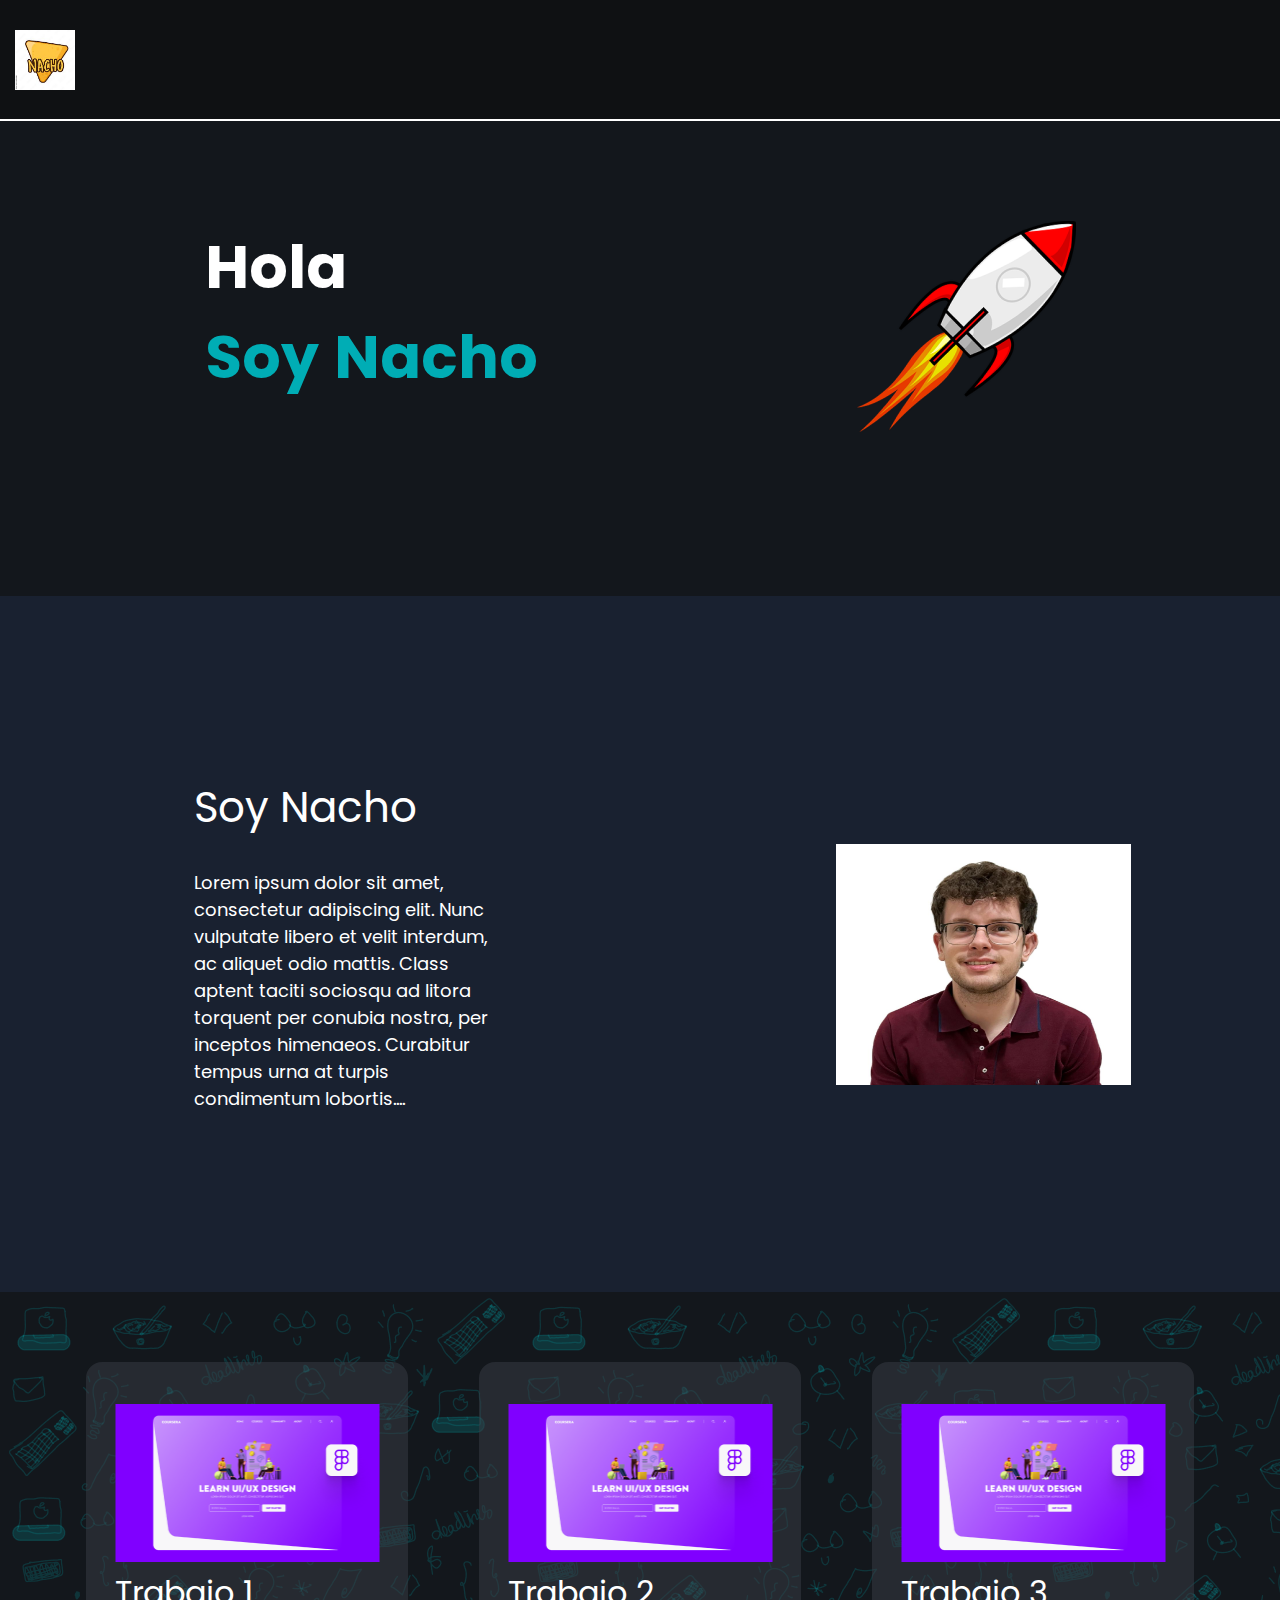
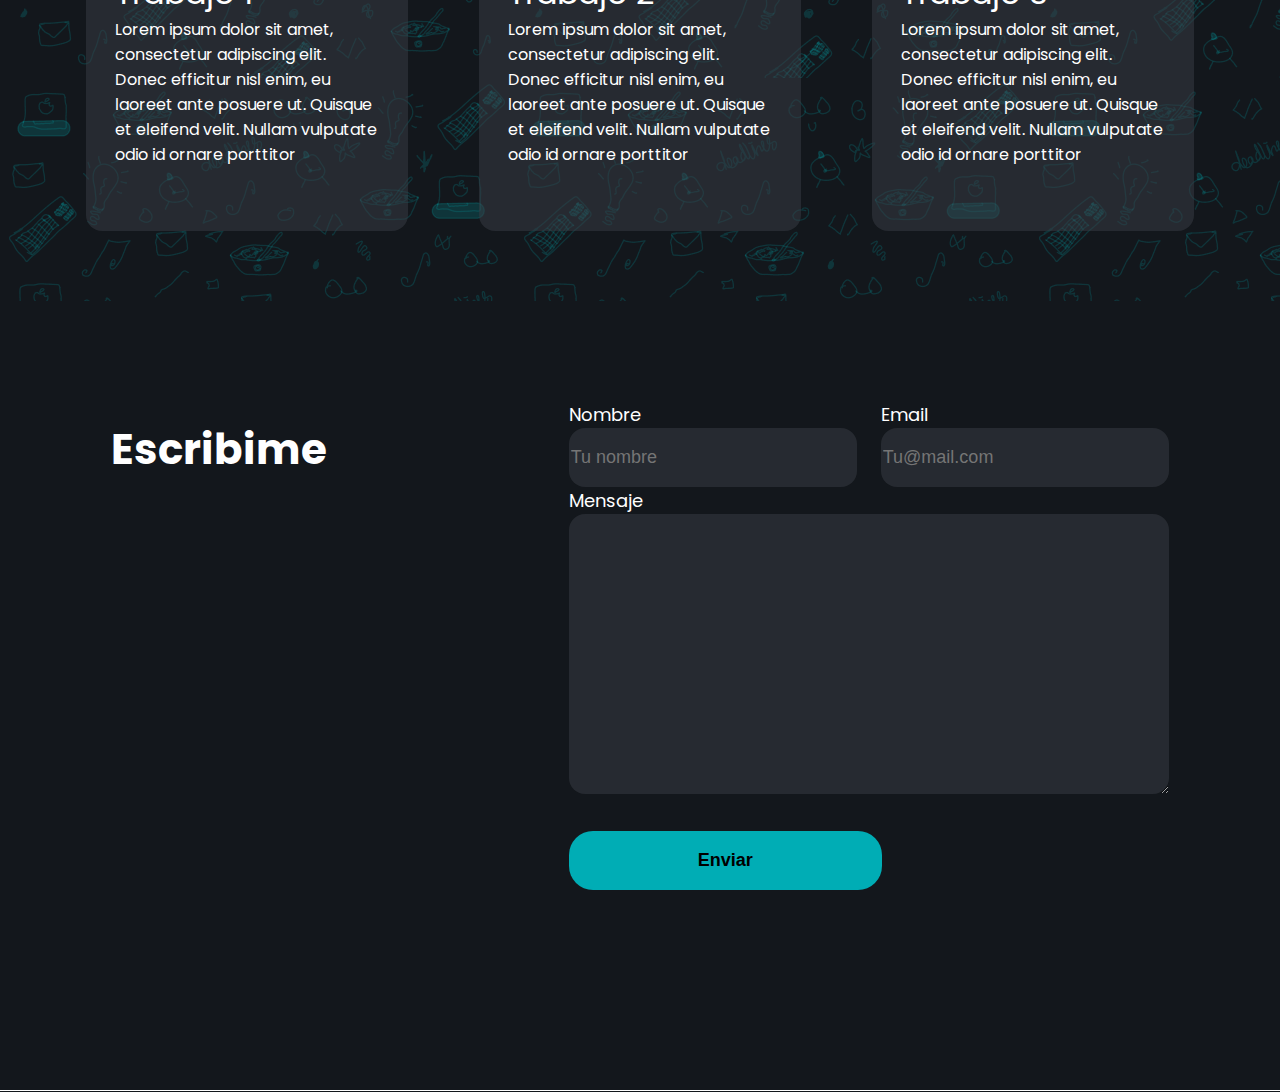
<file: index.html>
<!DOCTYPE html>
<html lang="en">
  <head>
    <meta charset="UTF-8" />
    <meta name="viewport" content="width=device-width, initial-scale=1.0" />
    <title>Document</title>
    <!-- Poppins font -->
    <link rel="preconnect" href="https://fonts.googleapis.com" />
    <link rel="preconnect" href="https://fonts.gstatic.com" crossorigin />
    <link
      href="https://fonts.googleapis.com/css2?family=Poppins:ital,wght@0,100;0,200;0,300;0,400;0,500;0,600;0,700;0,800;0,900;1,100;1,200;1,300;1,400;1,500;1,600;1,700;1,800;1,900&display=swap"
      rel="stylesheet" />

    <!-- index -->
    <script defer src="./pages/index.js"></script>
    <link rel="stylesheet" href="./pages/index.css" />

    <!-- header container -->
    <script src="./components/header.js"></script>
    <link rel="stylesheet" href="./components/header.css" />

    <!-- cards container -->
    <script src="/components/cards.js"></script>
    <link rel="stylesheet" href="/components/cards.css" />

    <!-- home container -->
    <script src="/components/home.js"></script>
    <link rel="stylesheet" href="/components/home.css" />

    <!-- contact container -->
    <script src="/components/form.js"></script>
    <link rel="stylesheet" href="/components/form.css" />

    <!-- footer container -->
    <script src="./components/footer.js"></script>
    <link rel="stylesheet" href="./components/footer.css" />
  </head>
  <body>
    <header class="header-container"></header>
    <div class="home-container"></div>
    <div class="cards-container"></div>
    <div class="contact-container"></div>
    <footer class="footer-container"></footer>
  </body>
</html>
</file>
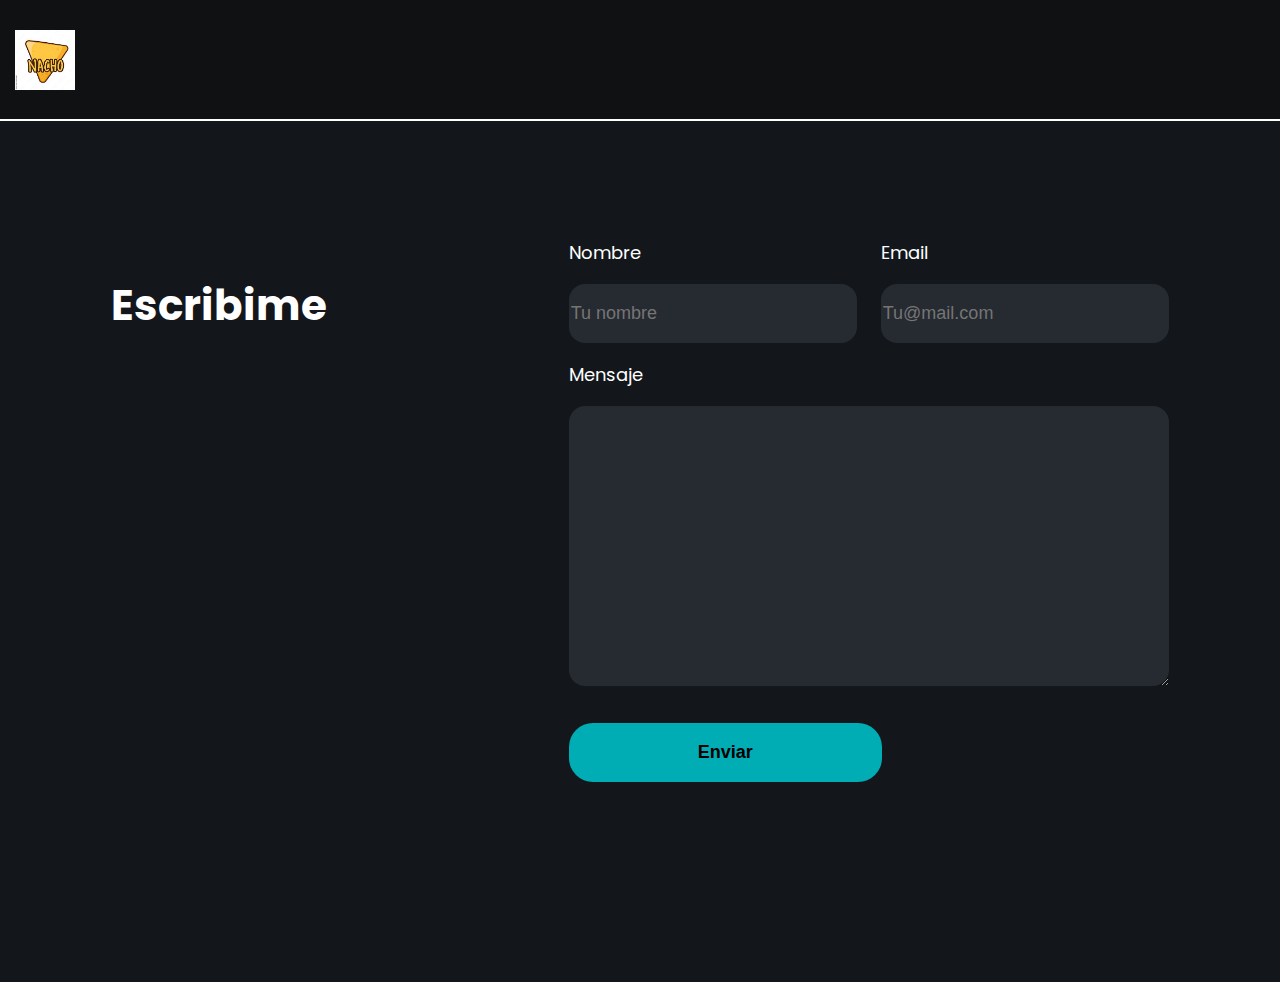
<file: contacto.html>
<!DOCTYPE html>
<html lang="en">
  <head>
    <meta charset="UTF-8" />
    <meta name="viewport" content="width=device-width, initial-scale=1.0" />
    <title>Document</title>

    <!-- Poppins font -->
    <link rel="preconnect" href="https://fonts.googleapis.com" />
    <link rel="preconnect" href="https://fonts.gstatic.com" crossorigin />
    <link
      href="https://fonts.googleapis.com/css2?family=Poppins:ital,wght@0,100;0,200;0,300;0,400;0,500;0,600;0,700;0,800;0,900;1,100;1,200;1,300;1,400;1,500;1,600;1,700;1,800;1,900&display=swap"
      rel="stylesheet" />

    <!-- contacto container -->
    <script defer src="/pages/contacto.js"></script>
    <link rel="stylesheet" href="/pages/contacto.css" />
    
    <!-- header container -->
    <script src="/components/header.js"></script>
    <link rel="stylesheet" href="/components/header.css" />

    <!-- footer container -->
    <script src="/components/footer.js"></script>
    <link rel="stylesheet" href="/components/footer.css" />

  </head>
  <body>
    <header class="contact-header"></header>
    <form action="" class="contact-form">
        <h2 class="write-me">Escribime</h2>
        <div class="inputs-and-texts">
          <div class="text-inputs">
        <div class="form-name-container">
          <p class="form-name-text">Nombre</p>
          <input type="text" placeholder="Tu nombre" class="form-name-input">
        </div>
        <div class="form-email-container">
          <p class="form-email-text">Email</p>
          <input type="text" placeholder="Tu@mail.com" class="form-email-input">
        </div>
          </div>
        <div class="form-message-container">
          <p class="form-message-text">Mensaje</p>
          <textarea class="form-message-textarea" cols="30" rows="10"></textarea>
        </div>
        <button class="form-button">Enviar</button>
        </div>
      </form>
    <footer class="contact-footer"></footer>
  </body>
</html>
</file>
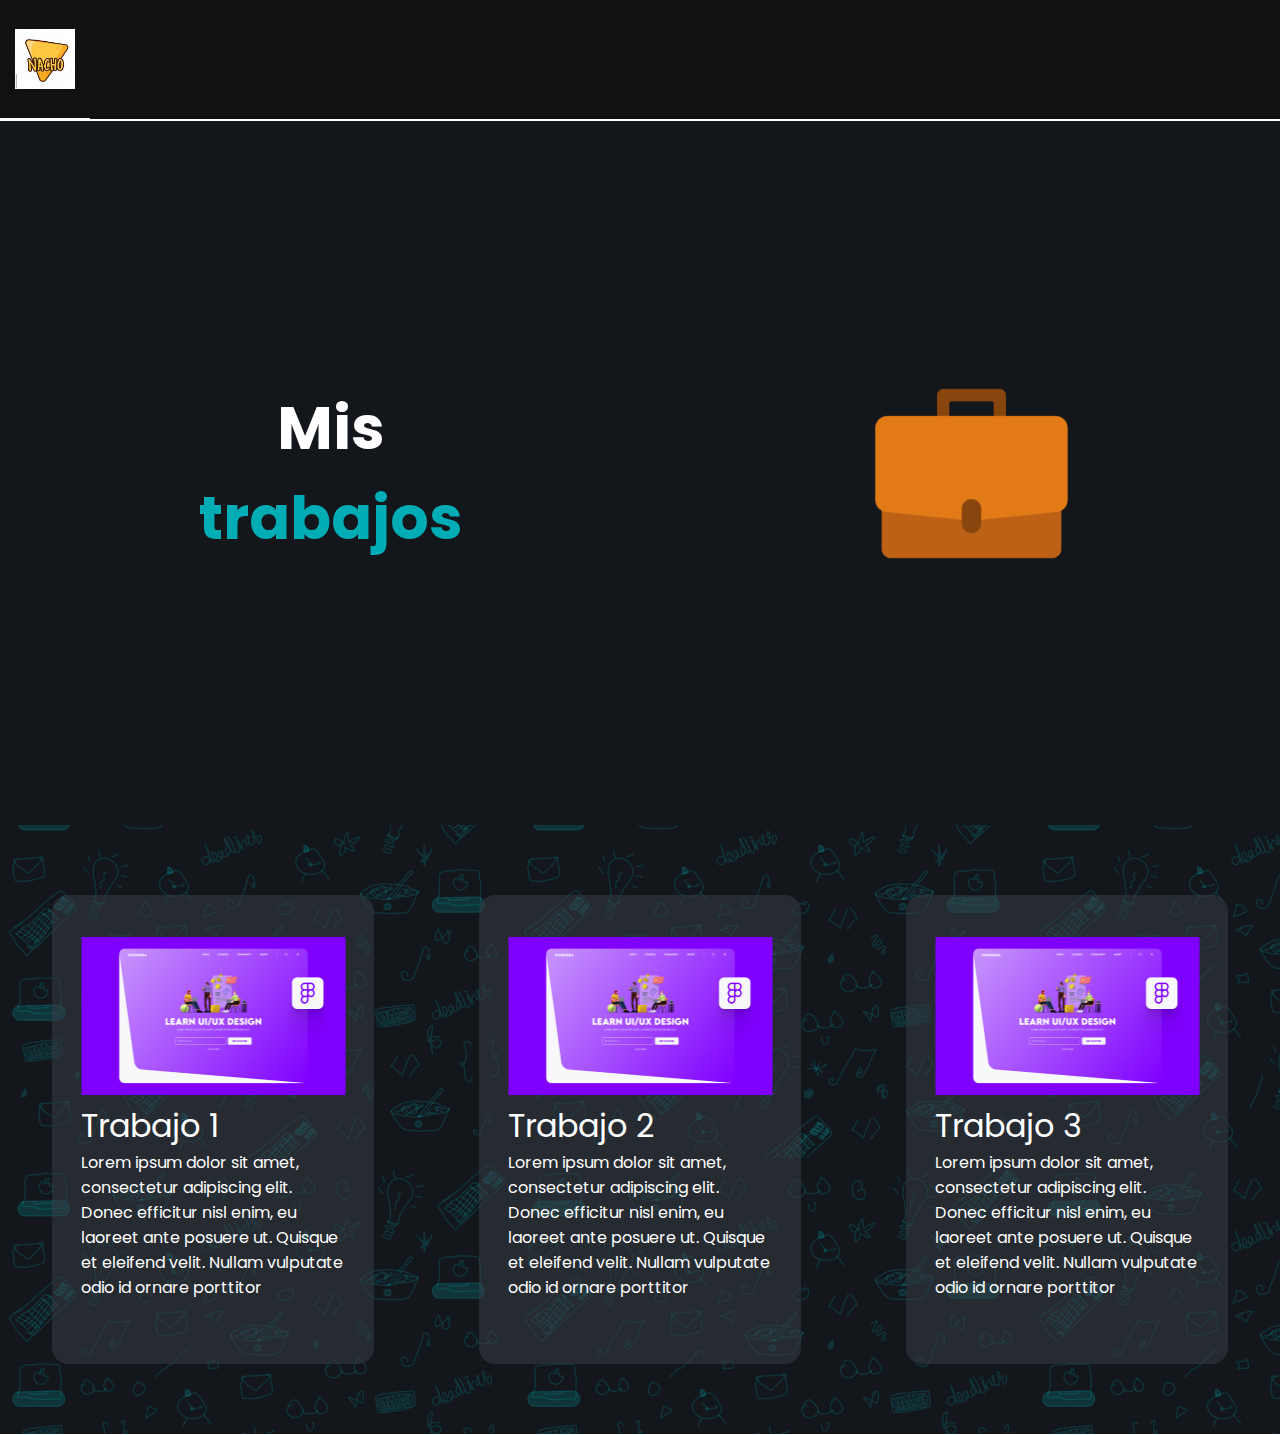
<file: portfolio.html>
<!DOCTYPE html>
<html lang="en">
  <head>
    <link rel="preconnect" href="https://fonts.googleapis.com" />
    <link rel="preconnect" href="https://fonts.gstatic.com" crossorigin />
    <link
      href="https://fonts.googleapis.com/css2?family=Poppins:ital,wght@0,100;0,200;0,300;0,400;0,500;0,600;0,700;0,800;0,900;1,100;1,200;1,300;1,400;1,500;1,600;1,700;1,800;1,900&display=swap"
      rel="stylesheet" />
    <meta charset="UTF-8" />
    <meta name="viewport" content="width=device-width, initial-scale=1.0" />
    <title>Document</title>

    <script defer src="/pages/portfolio.js"></script>
    <link rel="stylesheet" href="/pages/portfolio.css" />

    <!-- header container -->
    <script src="/components/header.js"></script>
    <link rel="stylesheet" href="/components/header.css" />

    <!-- footer container -->
    <script src="/components/footer.js"></script>
    <link rel="stylesheet" href="/components/footer.css" />

  </head>
  <body>
    <header class="header"></header>
    <section class="intro-container">
      <div class="title-intro-container">
        <p class="service-white-p">Mis</p>
        <p class="service-lightblue-p">trabajos</p>
      </div>
      <img src="/Assets/PortfolioImage.png" class="service-image" alt="" />
    </section>
    <div class="cards">
      <section class="container">
        <div class="card">
          <img class="card-image" src="/Assets/CardImage.png" />
          <p class="card-title">Trabajo 1</p>
          <p class="card-description">
            Lorem ipsum dolor sit amet, consectetur adipiscing elit. Donec
            efficitur nisl enim, eu laoreet ante posuere ut. Quisque et eleifend
            velit. Nullam vulputate odio id ornare porttitor
          </p>
        </div>
      </section>
      <section class="container">
        <div class="card">
          <img class="card-image" src="/Assets/CardImage.png" />
          <p class="card-title">Trabajo 2</p>
          <p class="card-description">
            Lorem ipsum dolor sit amet, consectetur adipiscing elit. Donec
            efficitur nisl enim, eu laoreet ante posuere ut. Quisque et eleifend
            velit. Nullam vulputate odio id ornare porttitor
          </p>
        </div>
      </section>
      <section class="container">
        <div class="card">
          <img class="card-image" src="/Assets/CardImage.png" />
          <p class="card-title">Trabajo 3</p>
          <p class="card-description">
            Lorem ipsum dolor sit amet, consectetur adipiscing elit. Donec
            efficitur nisl enim, eu laoreet ante posuere ut. Quisque et eleifend
            velit. Nullam vulputate odio id ornare porttitor
          </p>
        </div>
      </section>
    </div>
    <footer class="footer"></footer>
  </body>
</html>
</file>
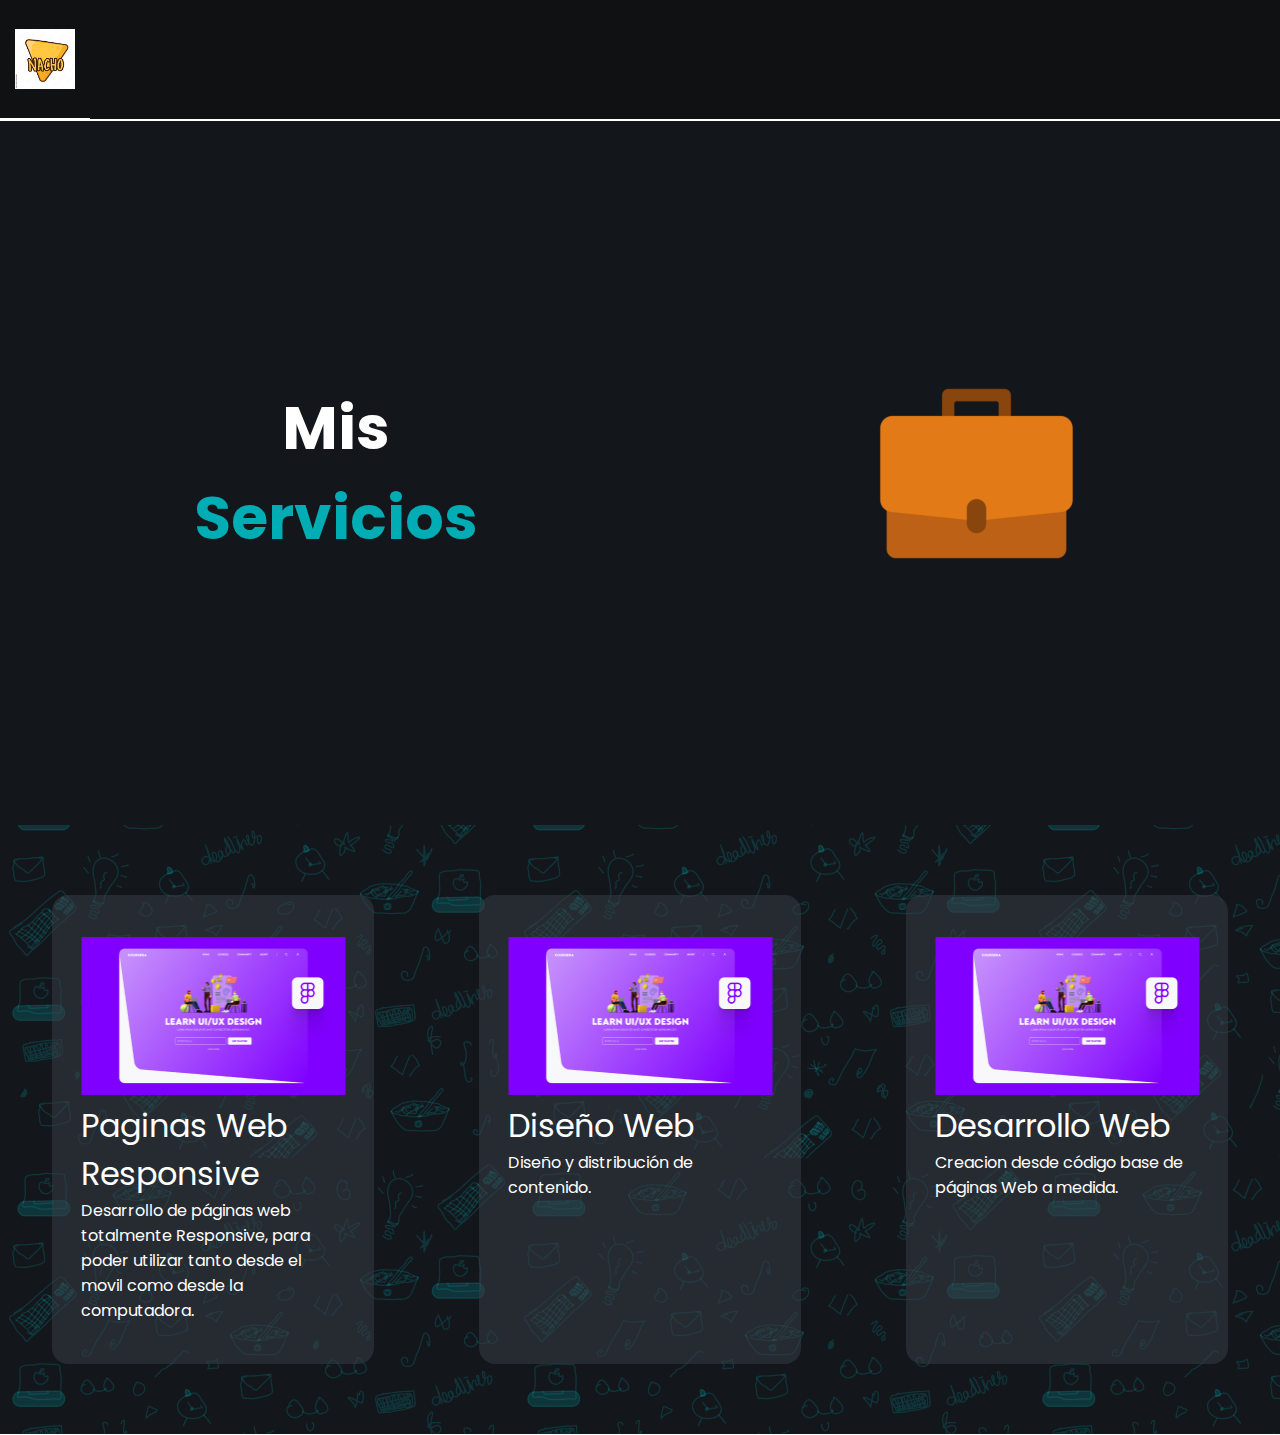
<file: servicios.html>
<!DOCTYPE html>
<html lang="en">
  <head>
    <link rel="preconnect" href="https://fonts.googleapis.com" />
    <link rel="preconnect" href="https://fonts.gstatic.com" crossorigin />
    <link
      href="https://fonts.googleapis.com/css2?family=Poppins:ital,wght@0,100;0,200;0,300;0,400;0,500;0,600;0,700;0,800;0,900;1,100;1,200;1,300;1,400;1,500;1,600;1,700;1,800;1,900&display=swap"
      rel="stylesheet" />
    <meta charset="UTF-8" />
    <meta name="viewport" content="width=device-width, initial-scale=1.0" />
    <title>Document</title>
    
    <script defer src="/pages/portfolio.js"></script>
    <link rel="stylesheet" href="/pages/portfolio.css" />

    <!-- header container -->
    <script src="/components/header.js"></script>
    <link rel="stylesheet" href="/components/header.css" />

    <!-- footer container -->
    <script src="/components/footer.js"></script>
    <link rel="stylesheet" href="/components/footer.css" />

  </head>
  <body>
    <header class="header"></header>
    <section class="intro-container">
      <div class="title-intro-container">
        <p class="service-white-p">Mis</p>
        <p class="service-lightblue-p">Servicios</p>
      </div>
      <img src="/Assets/PortfolioImage.png" class="service-image" alt="" />
    </section>
    <div class="cards">
      <section class="container">
        <div class="card">
          <img class="card-image" src="/Assets/CardImage.png" />
          <p class="card-title">Paginas Web Responsive</p>
          <p class="card-description">
            Desarrollo de páginas web totalmente Responsive, para poder utilizar tanto desde el movil como desde la computadora.
          </p>
        </div>
      </section>
      <section class="container">
        <div class="card">
          <img class="card-image" src="/Assets/CardImage.png" />
          <p class="card-title">Diseño Web</p>
          <p class="card-description">
            Diseño y distribución de contenido.
          </p>
        </div>
      </section>
      <section class="container">
        <div class="card">
          <img class="card-image" src="/Assets/CardImage.png" />
          <p class="card-title">Desarrollo Web</p>
          <p class="card-description">
            Creacion desde código base de páginas Web a medida.
          </p>
        </div>
      </section>
    </div>
    <footer class="footer"></footer>
  </body>
</html>
</file>
<file: pages/index.css>
body{
    font-family: "Poppins", sans-serif;
}
</file>
<file: components/header.css>
* {
  box-sizing: border-box;
}

body {
  margin: 0;
}

.header{
  display: flex;
  background-color: #0f1113;
  align-items: center;
  justify-content: space-between;
  width: 100vw;
  height: 121px;
  border-bottom: 2px white solid;
}

.header__burguer {
  height: 40px;
  width: 40px;
  margin: 15px;
}

@media (min-width: 960px) {
  .header__burguer {
    display: none;
  }

  .header{
    width: 100%;
  }
}

.burger-menu {
  position: absolute;
  left: 0;
  right: 0;
  top: 0;
  bottom: 0;
  z-index: 1;
  display: flex;
  flex-direction: column;
  justify-content: center;
  align-items: center;
  background-color: #13171c;
  gap: 45px;
  display: none;
}

.burger__link {
  font-family: "Poppins";
  font-size: 42px;
  font-weight: 500;
  text-decoration: none;
  color: white;
}

.burger-x {
  height: 40px;
  width: 40px;
  position: absolute;
  top: 40px;
  right: 15px;
  z-index: 2;
}

.template__links {
  display: none;
}

.header-with-no-links{
  display: flex;
  align-items: center;
  justify-content: space-between;
  width: 100vw;
}

@media (min-width: 960px) {
  .template__links {
    display: flex;
    margin: 10px;
    gap: 20px;
    align-items: center;
    font-size: 24px;
  }
  }


.template__portfolio, .template__service, .template__contact {
  text-decoration: none;
  color: white;
  font-size: 30px;
}

.img-container {
  display: flex;
  align-items: center;
}

.template__logo {
  width: 60px;
  height: 60px;
  margin: 0 15px;
}
</file>
<file: components/cards.css>
.cards{
    margin: 0;
    background-color: #13171c;
    background-image: url("/Assets/doodleitemsbackground.png");
    font-family: "Poppins", sans-serif;
    padding-top: 50px;
    padding-bottom: 10px;
}

.container{
    display: flex;
    flex-direction: column;
    background-color: rgba(57, 62, 70, 0.50);
    border-radius: 16px;
    color: white;
    height: 469px;
    width: 322px;
    padding: 42px 29px;
    margin: 20px auto;
    font-size: 16px;
}

@media (min-width: 960px){
    .card-image{
        width: 265px;
        height: 158px;
    }
    .cards{
        display: flex;
        padding: 50px;
    }
}

.card-title{
    font-size: 32px;
}

p{
    margin: 0;
}
</file>
<file: components/home.css>
* {
    box-sizing: border-box;
  }
  
  body {
    font-family: "Poppins", sans-serif;
  }
  
  p {
    margin: 0px;
  }
  
  .introduction-container {
    background-color: #13171c;
    display: flex;
    flex-direction: column;
    align-items: center;
    font-size: 60px;
    font-weight: 700;
    text-align: center;
    padding: 70px 45px 164px 45px;
  }
  
  @media (min-width: 960px) {
    .introduction-container {
      display: flex;
      flex-direction: row;
      justify-content: space-around;
    }
  
    .introduction-text {
      text-align: left;
      margin: 0;
    }
  
    .introduction-text-iam-name {
      display: flex;
      flex-direction: row;
      gap: 15px;
    }
  }
  
  .introduction-text-hello {
    color: white;
  }
  
  .introduction-text-name,
  .introduction-text-iam {
    color: #00adb5;
  }
  
  .introduction-image {
    width: 219px;
    height: 211px;
    margin-top: 30px;
  }
  
  .presentation-container {
    background-color: #192130;
    padding-top: 50px;
    color: white;
    display: flex;
    flex-direction: column;
    padding-bottom: 112px;
    align-items: center;
  }
  
  @media (min-width: 960px) {
    .presentation-container {
      display: flex;
      flex-direction: row;
      justify-content: space-around;
      padding-top: 180px;
      padding-bottom: 180px;
      align-items: center;
    }
  
    .presentation-text{
      width: 389px ;
    }
  }
  
  .presentation-text{
      display: flex;
      flex-direction: column ;
      padding-left: 45px;
      padding-right: 45px;
  }
  
  .presentation-image{
      height: 241px;
      width: 295px;
      margin-top: 40px;
  }
  
  
  .presentation-text-iam {
    font-size: 42px;
    margin-bottom: 30px;
  }
</file>
<file: components/form.css>
* {
    box-sizing: border-box;
  }
  
  body {
    margin: 0;
    font-family: "Poppins", sans-serif;
    font-size: 18px;
  }
  .write-me {
    background-color: #13171c;
    color: white;
    padding-top: 66px;
    padding-bottom: 39px;
    margin: 0;
    font-size: 42px;
  }
  .contact-form {
    background-color: #13171c;
    color: white;
    margin: 0;
    display: flex;
    flex-direction: column;
    align-items: center;
    gap: 20px;
    font-size: 18px;
    padding-bottom: 100px;
  }
  
  .form-name-input,
  .form-email-input {
    width: 313px;
    height: 59px;
    background-color: #393e4680;
    border-radius: 16px;
    color: white;
    font-size: 18px;
    border: none;
  }
  
  .form-message-textarea {
    width: 313px;
    height: 280px;
    border-radius: 16px;
    background-color: #393e4680;
    color: white;
    font-size: 18px;
    border: none;
    margin-bottom: 30px;
  }
  
  @media (min-width: 960px) {
    .contact-form {
      display: flex;
      flex-direction: row;
      justify-content: space-around;
    }
  
    .write-me{
      margin-bottom: 420px;
    }
  
    .form-message-textarea {
      width: 600px;
    }
  
    .text-inputs {
      display: flex;
      gap: 24px;
      margin-top: 100px;
    }
    .form-name-input,
    .form-email-input {
      width: 288px;
    }
  
    .form-button{
      margin-bottom: 100px;
    }
  }
  
  .form-button {
    height: 59px;
    width: 313px;
    border-radius: 24px;
    background-color: #00adb5;
    font-weight: 700;
    font-size: 18px;
    border: none;
  }
</file>
<file: components/footer.css>
* {
    box-sizing: border-box;
  }
  
  .footer-container {
    margin: 0 auto;
    background-color: #0f1113;
    color: white;
    display: flex;
    flex-direction: column;
    text-align: center;
    justify-content: center;
    align-items: center;
  }
  
  @media (min-width: 960px) {
    .iconos {
      display: flex;
      margin: 30px 0px;
      gap: 50px;
    }

    .footer-container{
      background-color: #13171c;
      border-top: 1px solid white;
    }
  }
  
  .template-home-icon,
  .template-service-icon,
  .template-contact-icon,
  .template-media-icons-linkedin,
  .template-media-icons-github {
    width: 35px;
    height: 35px;
  }
  
  .template-logo{
      margin: 30px auto;
      width: 60px;
      height: 60px;
  }

  .template-home,
  .template-service,
  .template-contact,
  .template-media-icons {
    display: flex;
    flex-direction: row-reverse;
    font-size: 24px;
    align-items: center;
    justify-content: space-evenly;
    gap: 15px;
    margin-bottom: 30px;
  }

  a{
    text-decoration: none;
    color: white;
    font-size: 30px;
  }
</file>
<file: pages/contacto.css>
* {
    box-sizing: border-box;
  }
  
  body {
    margin: 0;
    font-family: "Poppins", sans-serif;
    font-size: 18px;
  }
  .write-me {
    background-color: #13171c;
    color: white;
    padding-top: 66px;
    padding-bottom: 39px;
    margin: 0;
    font-size: 42px;
  }
  .contact-form {
    background-color: #13171c;
    color: white;
    margin: 0;
    display: flex;
    flex-direction: column;
    align-items: center;
    gap: 20px;
    font-size: 18px;
    padding-bottom: 100px;
  }
  
  .form-name-input,
  .form-email-input {
    width: 313px;
    height: 59px;
    background-color: #393e4680;
    border-radius: 16px;
    color: white;
    font-size: 18px;
    border: none;
  }
  
  .form-message-textarea {
    width: 313px;
    height: 280px;
    border-radius: 16px;
    background-color: #393e4680;
    color: white;
    font-size: 18px;
    border: none;
    margin-bottom: 30px;
  }
  
  @media (min-width: 960px) {
    .contact-form {
      display: flex;
      flex-direction: row;
      justify-content: space-around;
    }
  
    .write-me{
      margin-bottom: 420px;
    }
  
    .form-message-textarea {
      width: 600px;
    }
  
    .text-inputs {
      display: flex;
      gap: 24px;
      margin-top: 100px;
    }
    .form-name-input,
    .form-email-input {
      width: 288px;
    }
  
    .form-button{
      margin-bottom: 100px;
    }
  }
  
  .form-button {
    height: 59px;
    width: 313px;
    border-radius: 24px;
    background-color: #00adb5;
    font-weight: 700;
    font-size: 18px;
    border: none;
  }
</file>
<file: pages/portfolio.css>
*{
    box-sizing: border-box
}

body{
    margin: 0;
    background-color: #13171c;
    background-image: url("/Assets/doodleitemsbackground.png");
    font-family: "Poppins", sans-serif;
}

.intro-container{
    height: 704px;
    background-color: #13171c;
    display: flex;
    flex-direction: column;
    align-items: center;
    justify-content: center;
    font-size: 60px;
    font-weight: 700;
    text-align: center;
}

@media (min-width: 960px){
    .title-intro-container{
        text-align: center;
    }

    .intro-container{
        display: flex;
        flex-direction: row;
        justify-content: space-around;
    }
}

.service-white-p{
    color: white;
}

.service-lightblue-p{
    color: #00adb5;
}

.service-image{
    width: 219px;
    height: 211px;
}

.container{
    display: flex;
    flex-direction: column;
    background-color: rgba(57, 62, 70, 0.50);
    border-radius: 16px;
    color: white;
    height: 469px;
    width: 322px;
    padding: 42px 29px;
    font-size: 16px;
    gap: 25px;
    margin: 20px auto;
}


@media (min-width: 960px){
    .card-image{
        width: 265px;
        height: 158px;
    }
    .cards{
        display: flex;
        padding-top: 50px;
        padding-bottom: 50px;
    }
}

.card-title{
    font-size: 32px;
}

p{
    margin: 0;
}

.footer{
    background-color: #13171c;
}
</file>
